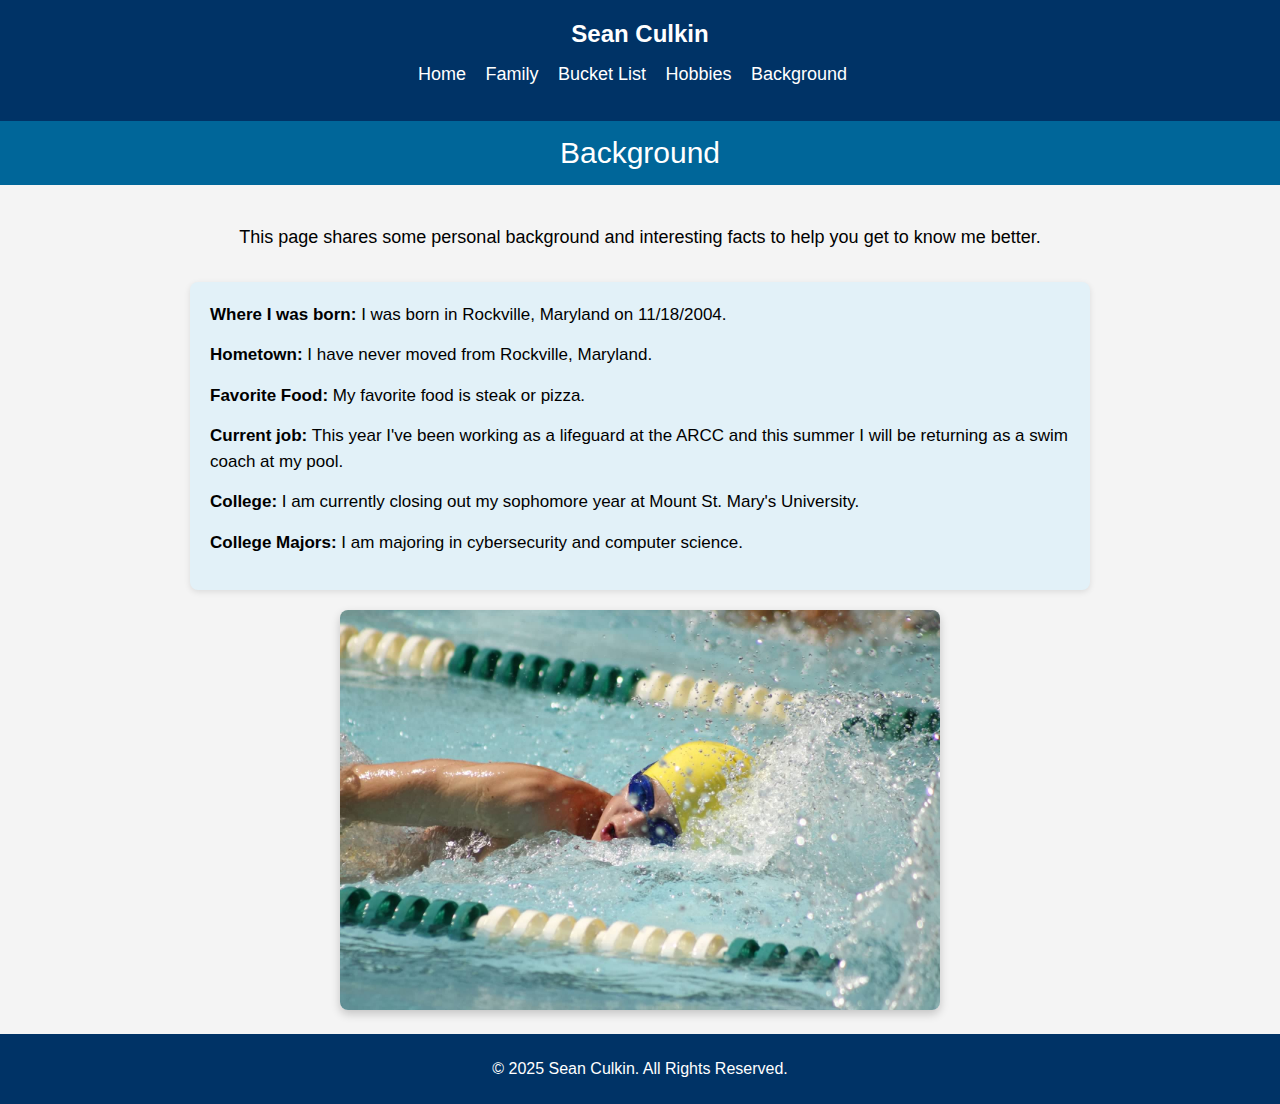
<file: background.html>
<!DOCTYPE html>
<html lang="en">
<head>
    <title>Background</title>
    <link rel="stylesheet" href="style.css" />
    <meta charset="UTF-8"/> 
</head>
<body>
    <header>
        <div class="name">Sean Culkin</div>
        <nav>
            <ul>
                <li><a href="index.html">Home</a></li>
                <li><a href="family.html">Family</a></li>
                <li><a href="bucketlist.html">Bucket List</a></li>
                <li><a href="hobbies.html">Hobbies</a></li>
                <li><a href="background.html">Background</a></li>
            </ul>
        </nav>
    </header>

    <div class="page-title">Background</div>

    <main>
        <section class="background-intro">
            <p>This page shares some personal background and interesting facts to help you get to know me better.</p>
        </section>

        <section class="background-details">
            <div class="fact-item">
                <strong>Where I was born:</strong> I was born in Rockville, Maryland on 11/18/2004.
            </div>
            <div class="fact-item">
                <strong>Hometown:</strong> I have never moved from Rockville, Maryland.
            </div>
            <div class="fact-item">
                <strong>Favorite Food:</strong> My favorite food is steak or pizza.
            </div>
            <div class="fact-item">
                <strong>Current job:</strong> This year I've been working as a lifeguard at the ARCC and this summer I will be returning as a swim coach at my pool. 
            </div>
            <div class="fact-item">
                <strong>College:</strong> I am currently closing out my sophomore year at Mount St. Mary's University.
            </div>
            <div class="fact-item">
                <strong>College Majors:</strong> I am majoring in cybersecurity and computer science.
            </div>
        </section>
        <section class="swim-photo">
            <img src="images/swim.JPG" alt="Swimming photo" width="600">
        </section>
    </main>

    <footer>
        <p>&copy; 2025 Sean Culkin. All Rights Reserved.</p>
    </footer>
</body>
</html>
</file>
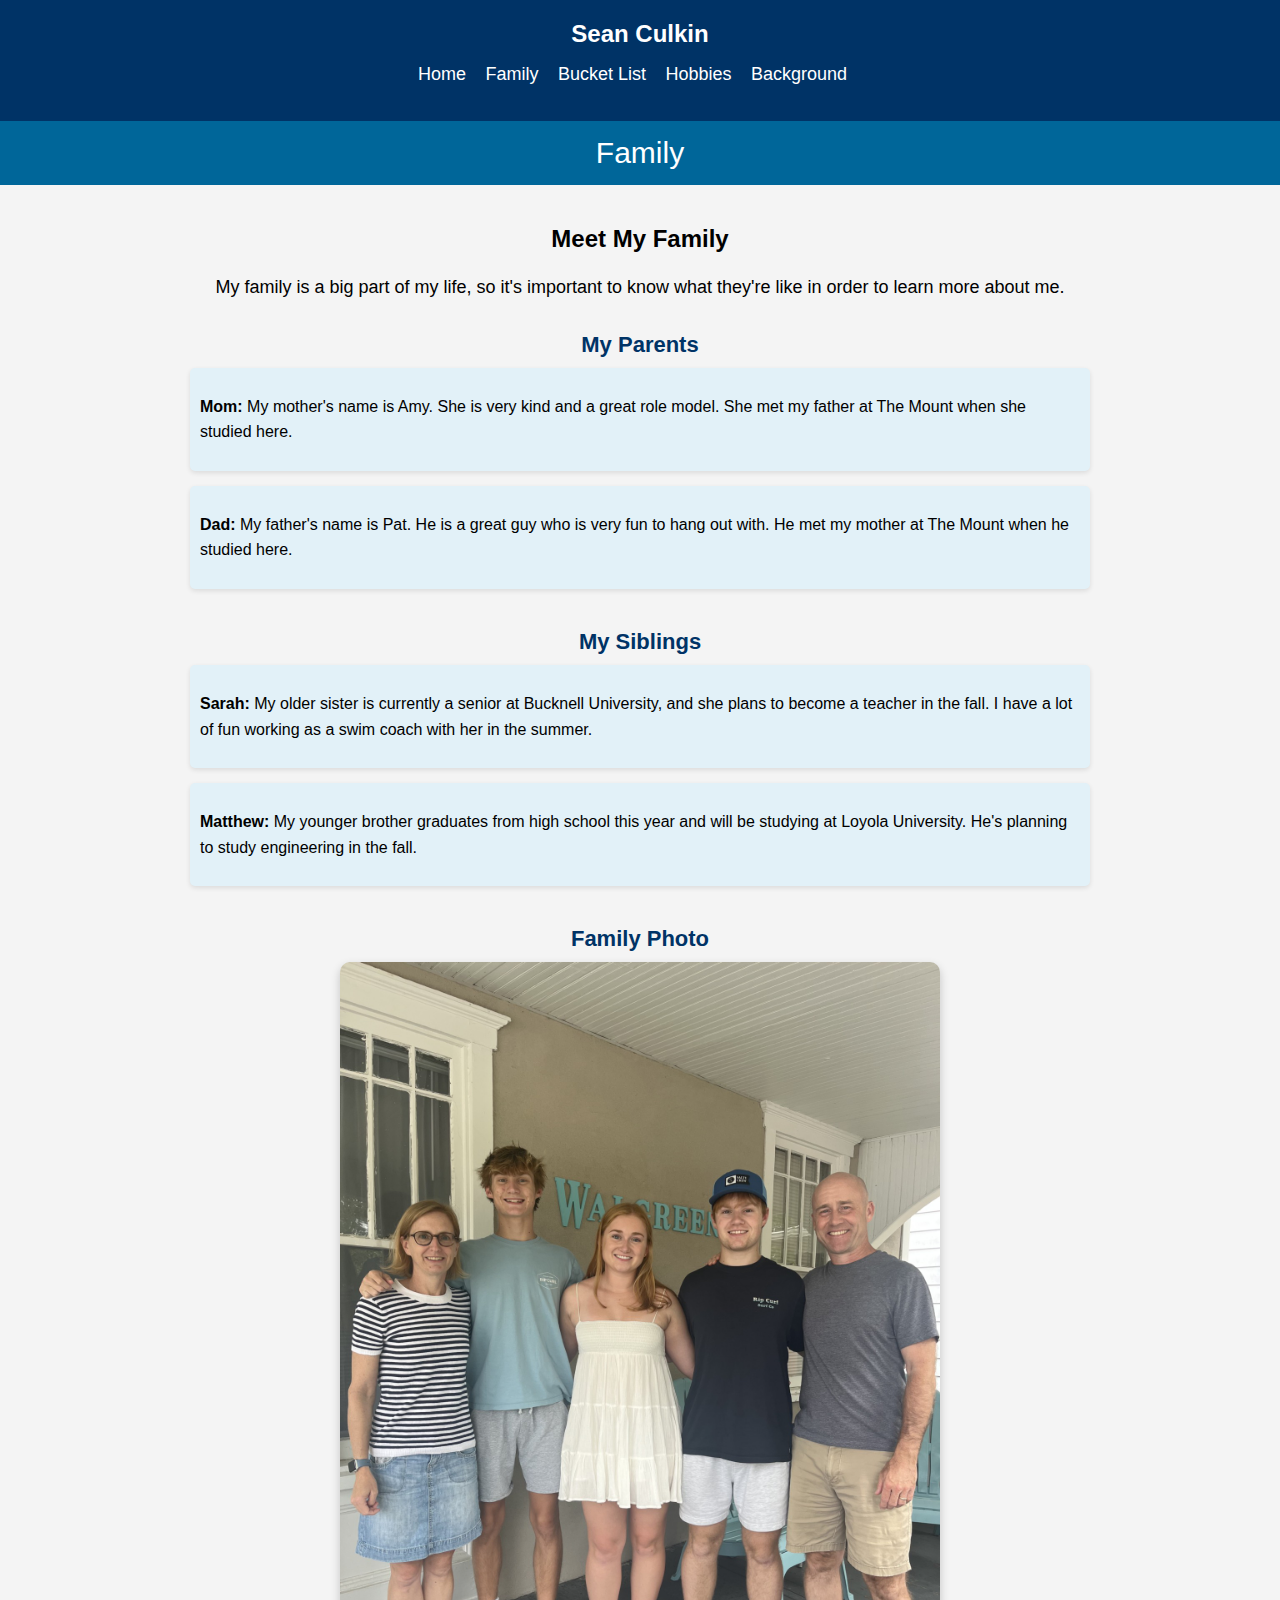
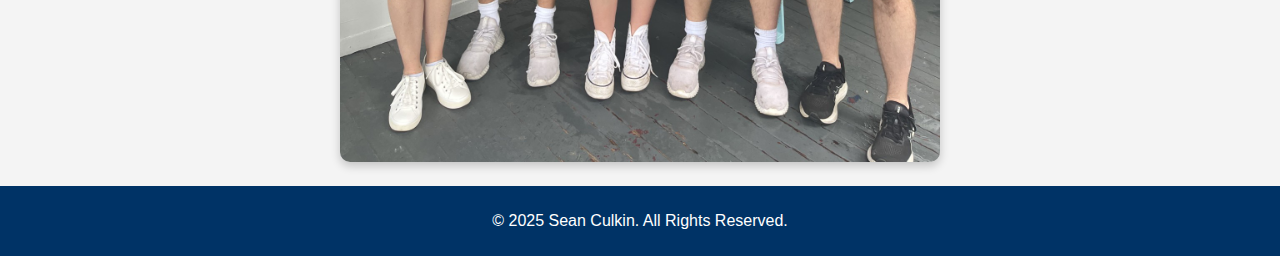
<file: family.html>
<!DOCTYPE html>
<html lang="en">
<head>
    <title>Family</title>
    <link rel="stylesheet" href="style.css" />
    <meta charset="UTF-8"/> 
</head>
<body>
    <header>
        <div class="name">Sean Culkin</div>
        <nav>
            <ul>
                <li><a href="index.html">Home</a></li>
                <li><a href="family.html">Family</a></li>
                <li><a href="bucketlist.html">Bucket List</a></li>
                <li><a href="hobbies.html">Hobbies</a></li>
                <li><a href="background.html">Background</a></li>
            </ul>
        </nav>
    </header>

    <div class="page-title">Family</div>

    <main>
        <section class="family-intro">
            <h2>Meet My Family</h2>
            <p>My family is a big part of my life, so it's important to know what they're like in order to learn more about me.</p>
        </section>

        <section class="family-members">
            <h3>My Parents</h3>
            <div class="family-member">
                <p><strong>Mom:</strong> My mother's name is Amy. She is very kind and a great role model. She met my father at The Mount when she studied here.</p>
            </div>
            <div class="family-member">
                <p><strong>Dad:</strong> My father's name is Pat. He is a great guy who is very fun to hang out with. He met my mother at The Mount when he studied here.</p>
            </div>
        </section>

        <section class="siblings">
            <h3>My Siblings</h3>
            <div class="sibling-member">
                <p><strong>Sarah:</strong> My older sister is currently a senior at Bucknell University, and she plans to become a teacher in the fall. I have a lot of fun working as a swim coach with her in the summer.</p>
            </div>
            <div class="sibling-member">
                <p><strong>Matthew:</strong> My younger brother graduates from high school this year and will be studying at Loyola University. He's planning to study engineering in the fall.</p>
            </div>
        </section>
        <section class="family-photo">
            <h3>Family Photo</h3>
            <img src="images/family.jpg" alt="Family group photo" width="600">
        </section>
    </main>

    <footer>
        <p>&copy; 2025 Sean Culkin. All Rights Reserved.</p>
    </footer>
</body>
</html>
</file>
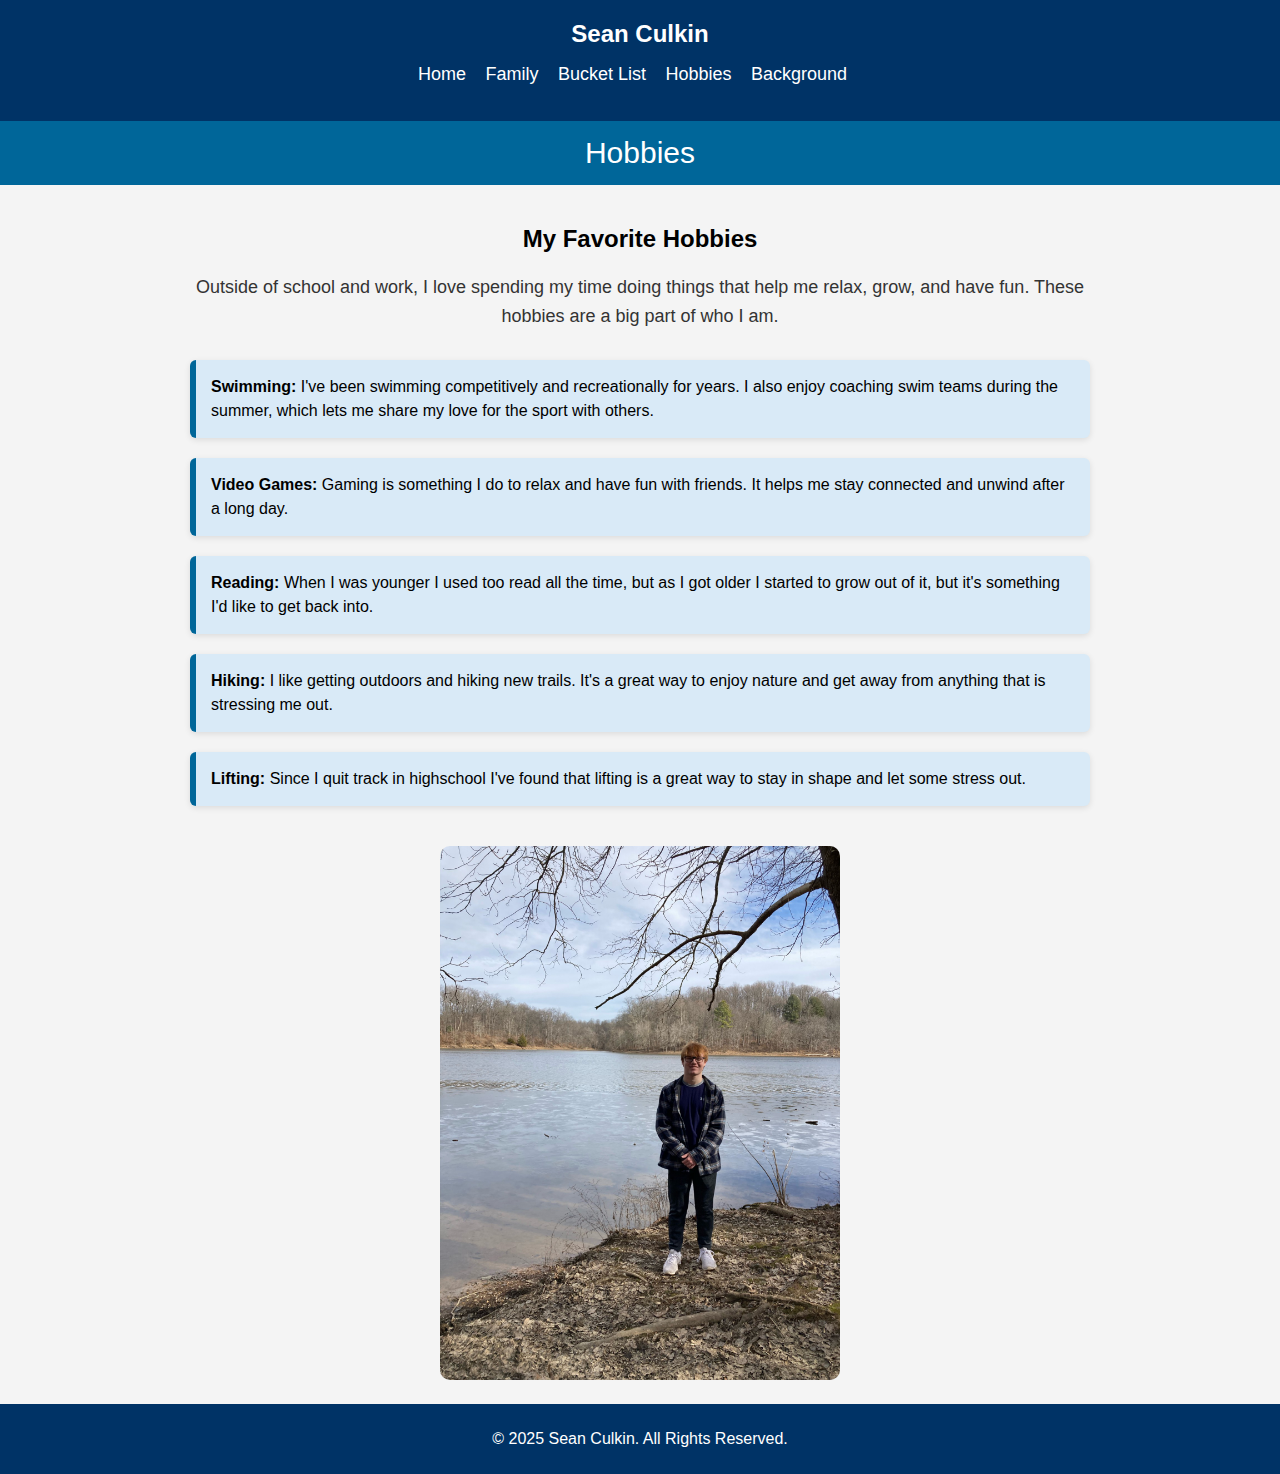
<file: hobbies.html>
<!DOCTYPE html>
<html lang="en">
<head>
    <title>Hobbies</title>
    <link rel="stylesheet" href="style.css" />
    <meta charset="UTF-8"/> 
</head>
<body>
    <header>
        <div class="name">Sean Culkin</div>
        <nav>
            <ul>
                <li><a href="index.html">Home</a></li>
                <li><a href="family.html">Family</a></li>
                <li><a href="bucketlist.html">Bucket List</a></li>
                <li><a href="hobbies.html">Hobbies</a></li>
                <li><a href="background.html">Background</a></li>
            </ul>
        </nav>
    </header>

    <div class="page-title">Hobbies</div>

    <main>
        <section class="hobbies-intro">
            <h2>My Favorite Hobbies</h2>
            <p>Outside of school and work, I love spending my time doing things that help me relax, grow, and have fun. These hobbies are a big part of who I am.</p>
        </section>

        <section class="hobby-list">
            <div class="hobby-item">
                <p><strong>Swimming:</strong> I've been swimming competitively and recreationally for years. I also enjoy coaching swim teams during the summer, which lets me share my love for the sport with others.</p>
            </div>
            <div class="hobby-item">
                <p><strong>Video Games:</strong> Gaming is something I do to relax and have fun with friends. It helps me stay connected and unwind after a long day.</p>
            </div>
            <div class="hobby-item">
                <p><strong>Reading:</strong> When I was younger I used too read all the time, but as I got older I started to grow out of it, but it's something I'd like to get back into.</p>
            </div>
            <div class="hobby-item">
                <p><strong>Hiking:</strong> I like getting outdoors and hiking new trails. It's a great way to enjoy nature and get away from anything that is stressing me out.</p>
            </div>
            <div class="hobby-item">
                <p><strong>Lifting:</strong> Since I quit track in highschool I've found that lifting is a great way to stay in shape and let some stress out.</p>
            </div>
        </section>
        <div class="image-toggle">
            <img id="toggleImage" src="images/lake.jpg" alt="Lake View" width="400">
        </div>
        
    </main>

    <footer>
        <p>&copy; 2025 Sean Culkin. All Rights Reserved.</p>
    </footer>
    <script src="script.js"></script>
</body>
</html>
</file>
<file: style.css>
body {
    font-family: Arial, sans-serif;
    margin: 0;
    padding: 0;
    background-color: #f4f4f4;
}

header {
    background-color: #003366; 
    color: white;
    padding: 20px;
    text-align: center;
}

header .name {
    font-size: 24px;
    font-weight: bold;
}

nav ul {
    list-style-type: none;
    padding: 0;
}

nav ul li {
    display: inline;
    margin-right: 15px;
}

nav ul li a {
    text-decoration: none;
    color: white;
    font-size: 18px;
}

nav ul li a:hover {
    text-decoration: underline;
}

.page-title {
    background-color: #006699; 
    color: white;
    padding: 15px;
    font-size: 30px;
    text-align: center;
}


.intro {
    background-color: #ffffff;
    padding: 20px;
    margin-bottom: 30px;
    border-radius: 8px;
    box-shadow: 0 2px 5px rgba(0, 0, 0, 0.1);
    text-align: center;
}

.intro p {
    font-size: 18px;
    line-height: 1.6;
    margin-bottom: 15px;
    color: #333333;
}

.contact-info {
    background-color: #e2f1f8;
    padding: 20px;
    border-radius: 8px;
    box-shadow: 0 2px 5px rgba(0, 0, 0, 0.1);
    text-align: center;
}

.contact-info h2 {
    font-size: 24px;
    color: #003366;
    margin-bottom: 10px;
}

.contact-info p {
    font-size: 16px;
    color: #333333;
    margin-bottom: 10px;
}

.contact-info ul {
    list-style-type: none;
    padding: 0;
}

.contact-info li {
    font-size: 16px;
    color: #003366;
    margin-bottom: 5px;
}

.contact-info a {
    color: #006699;
    text-decoration: none;
}

.contact-info a:hover {
    text-decoration: underline;
}

main {
    padding: 20px;
    max-width: 900px;
    margin: 0 auto;
}

.family-intro {
    text-align: center;
    margin-bottom: 30px;
}

.family-intro p {
    font-size: 18px;
    line-height: 1.6;
}

.family-members, .siblings {
    margin-bottom: 40px;
}

h3 {
    text-align: center;
    font-size: 22px;
    color: #003366; 
    margin-bottom: 10px;
}

.family-member, .sibling-member {
    margin-bottom: 15px;
    padding: 10px;
    background-color: #e2f1f8; 
    border-radius: 5px;
    box-shadow: 0 2px 5px rgba(0, 0, 0, 0.1);
}

.family-member p, .sibling-member p {
    font-size: 16px;
    line-height: 1.6;
}

footer {
    background-color: #003366; 
    color: white;
    padding: 10px;
    text-align: center;
}

.bucket-intro {
    text-align: center;
    margin-bottom: 30px;
}

.bucket-intro h2 {
    font-size: 24px;
    color: #003366;
    margin-bottom: 10px;
}

.bucket-intro p {
    font-size: 18px;
    line-height: 1.6;
    color: #333;
}

.bucket-items ul {
    list-style-type: square;
    padding-left: 30px;
    font-size: 17px;
    color: #333;
    line-height: 1.8;
    background-color: #e9f5fb;
    border-radius: 8px;
    padding: 20px;
    box-shadow: 0 2px 8px rgba(0,0,0,0.1);
}

.bucket-items ul li {
    margin-bottom: 12px;
    transition: background-color 0.3s ease;
}

.bucket-items ul li:hover {
    background-color: #d1eaf5;
    cursor: pointer;
    border-radius: 4px;
    padding-left: 5px;
}

.hobbies-intro {
    text-align: center;
    margin-bottom: 30px;
}

.hobbies-intro p {
    font-size: 18px;
    line-height: 1.6;
    color: #333;
}

.hobby-list {
    display: flex;
    flex-direction: column;
    gap: 20px;
}

.hobby-item {
    background-color: #d9eaf7; 
    padding: 15px;
    border-left: 6px solid #006699;
    border-radius: 6px;
    box-shadow: 0 2px 6px rgba(0, 0, 0, 0.1);
}

.hobby-item p {
    margin: 0;
    font-size: 16px;
    line-height: 1.5;
}

.background-intro {
    text-align: center;
    margin-bottom: 30px;
}

.background-intro p {
    font-size: 18px;
    line-height: 1.6;
}

.background-details {
    background-color: #e2f1f8;
    padding: 20px;
    border-radius: 8px;
    box-shadow: 0 2px 6px rgba(0, 0, 0, 0.1);
}

.fact-item {
    font-size: 17px;
    margin-bottom: 15px;
    line-height: 1.5;
}

.family-photo {
    text-align: center;
    margin-top: 40px;
}

.family-photo img {
    border-radius: 10px;
    box-shadow: 0 4px 10px rgba(0, 0, 0, 0.2);
}

.image-toggle {
    text-align: center;
    margin-top: 40px;
}

.image-toggle img {
    border-radius: 10px;
    cursor: pointer;
    transition: transform 0.2s ease;
}

.image-toggle img:hover {
    transform: scale(1.05);
}

.swim-photo {
    text-align: center;
    margin-top: 20px;
}

.swim-photo img {
    border-radius: 8px;
    box-shadow: 0 4px 10px rgba(0, 0, 0, 0.2);
}

.self-photo {
    text-align: center;
    margin-top: 20px;
}

.self-photo img {
    border-radius: 8px;
    box-shadow: 0 4px 8px rgba(0, 0, 0, 0.2);
}

.web-image {
    text-align: center;
    margin-top: 30px;
    margin-bottom: 30px;
}

.web-image img {
    max-width: 100%;
    height: auto;
    border-radius: 8px; 
    box-shadow: 0 4px 8px rgba(0, 0, 0, 0.2); 
}

.web-image p {
    font-size: 16px;
    font-style: italic;
    color: #555;
    margin-top: 10px;
}
</file>
